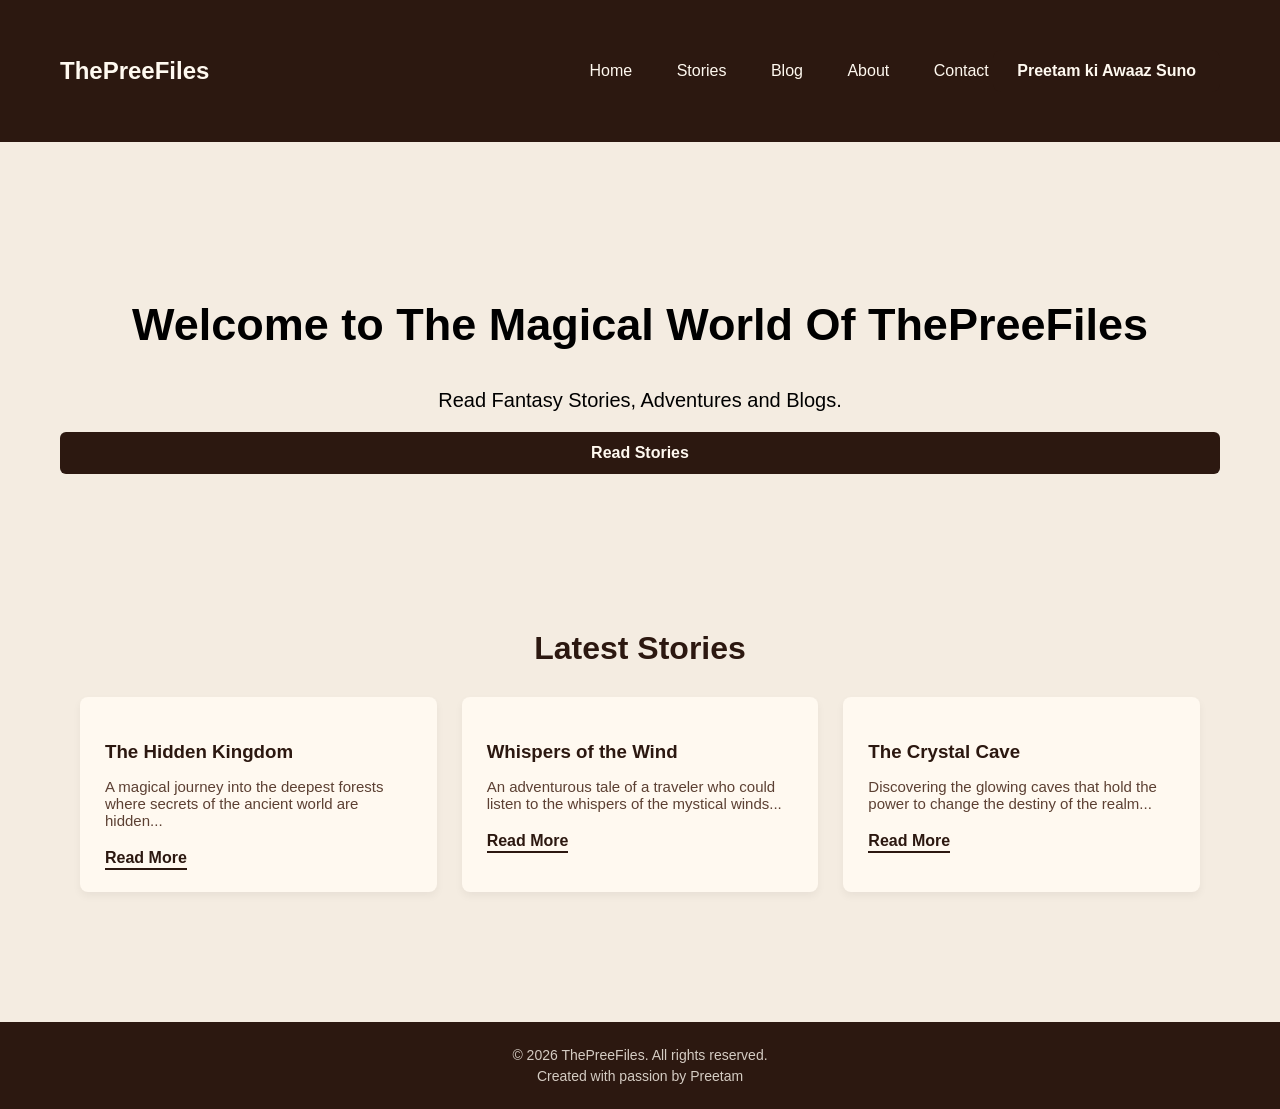
<file: index.html>
<!DOCTYPE html>
<html lang="en">
<head>
    <meta charset="UTF-8">
    <meta name="google-site-verification" content="Wz0TcqTq2bNa3mT2o7q4ZZtHA3TYbvqgZspTelsEW-A" />
    <meta name="viewport" content="width=device-width, initial-scale=1.0">
    <title>ThePreeFiles</title>

    <link rel="stylesheet" href="style.css">
</head>
<body>

    <header>
        <h1>ThePreeFiles</h1>
        <nav class="navbar">
            <a href="home.html">Home</a>
            <a href="stories.html">Stories</a>
            <a href="blog.html">Blog</a>
            <a href="about.html">About</a>
            <a href="contact.html">Contact</a>
            <button id="greet-btn" onclick="sayNamaskar()">Preetam ki Awaaz Suno</button>
        </nav>
    </header>

    <main>
        
<section class="hero">
    <h2>Welcome to The Magical World Of ThePreeFiles</h2>
    <p>Read Fantasy Stories, Adventures and Blogs.</p>
    <button onclick="window.location.href='stories.html'" class="submit-btn">Read Stories</button>
</section>
<section class="stories-section">
    <h2>Latest Stories</h2>
    <div class="story-grid">
        <!-- Story Card 1 -->
        <div class="story-card">
            <h3>The Hidden Kingdom</h3>
            <p>A magical journey into the deepest forests where secrets of the ancient world are hidden...</p>
            <a href="STORY1.HTML" class="read-more">Read More</a>
        </div>

        <!-- Story Card 2 -->
        <div class="story-card">
            <h3>Whispers of the Wind</h3>
            <p>An adventurous tale of a traveler who could listen to the whispers of the mystical winds...</p>
            <a href="#" class="read-more">Read More</a>
        </div>

        <!-- Story Card 3 -->
        <div class="story-card">
            <h3>The Crystal Cave</h3>
            <p>Discovering the glowing caves that hold the power to change the destiny of the realm...</p>
            <a href="#" class="read-more">Read More</a>
        </div>
    </div>
</section>
    </main>

    <script src="script.js"></script>
<footer>
    <p>&copy; 2026 ThePreeFiles. All rights reserved.</p>
    <p>Created with passion by Preetam</p>
</footer>

</body>
</html>
</file>
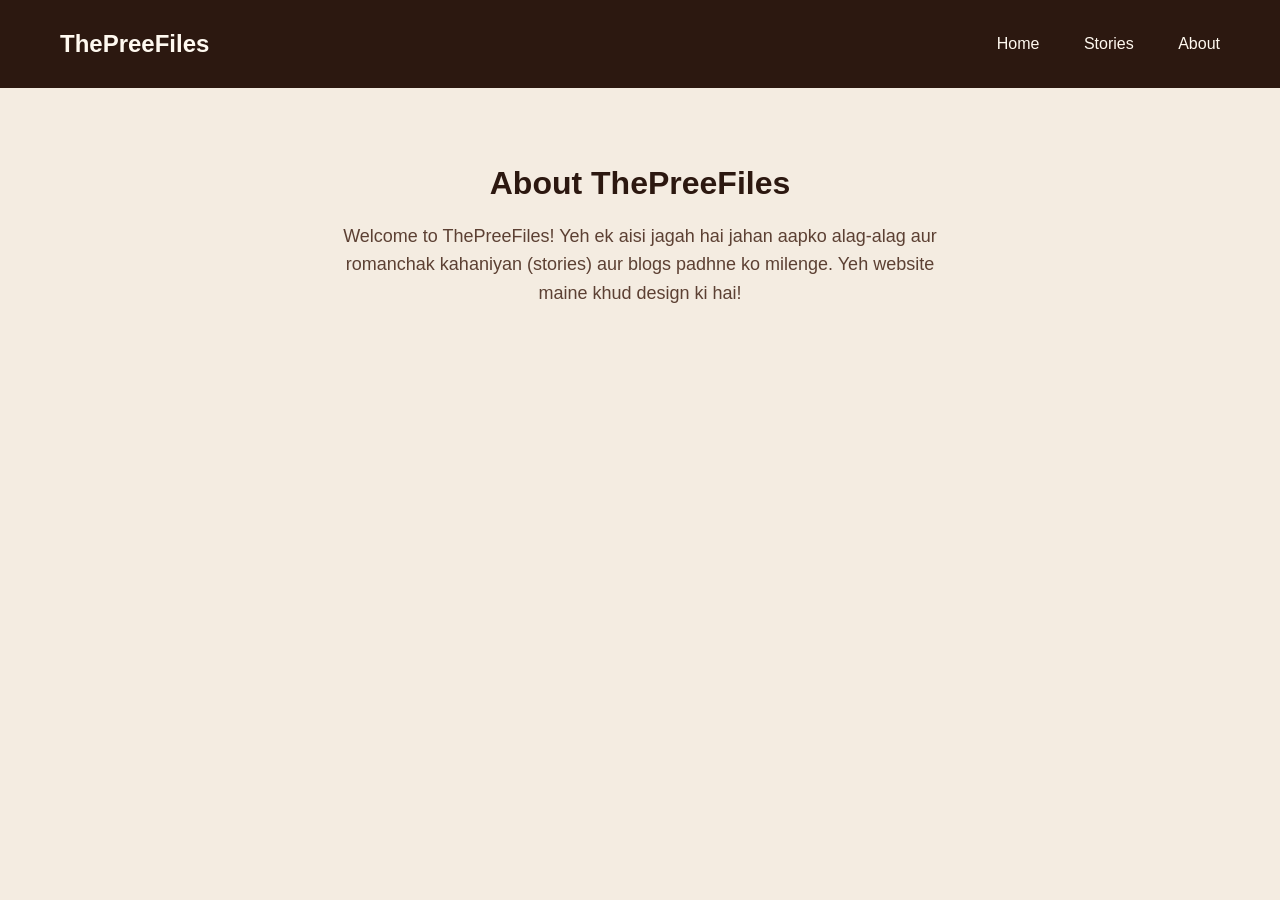
<file: about.html>
<!DOCTYPE html>
<html lang="en">
<head>
    <meta charset="UTF-8">
    <title>About - ThePreeFiles</title>
    <link rel="stylesheet" href="style.css">
</head>
<body>
    <header>
        <h1>ThePreeFiles</h1>
        <nav class="navbar">
            <a href="index.html">Home</a>
            <a href="stories.html">Stories</a>
            <a href="about.html">About</a>
        </nav>
    </header>

    <main style="padding: 50px 40px; text-align: center;">
        <h2 style="color: #2c1810; font-size: 32px; margin-bottom: 20px;">About ThePreeFiles</h2>
        <p style="color: #5c4033; font-size: 18px; max-width: 600px; margin: 0 auto; line-height: 1.6;">
            Welcome to ThePreeFiles! Yeh ek aisi jagah hai jahan aapko alag-alag aur romanchak kahaniyan (stories) aur blogs padhne ko milenge. Yeh website maine khud design ki hai!
        </p>
    </main>
</body>
</html>
</file>
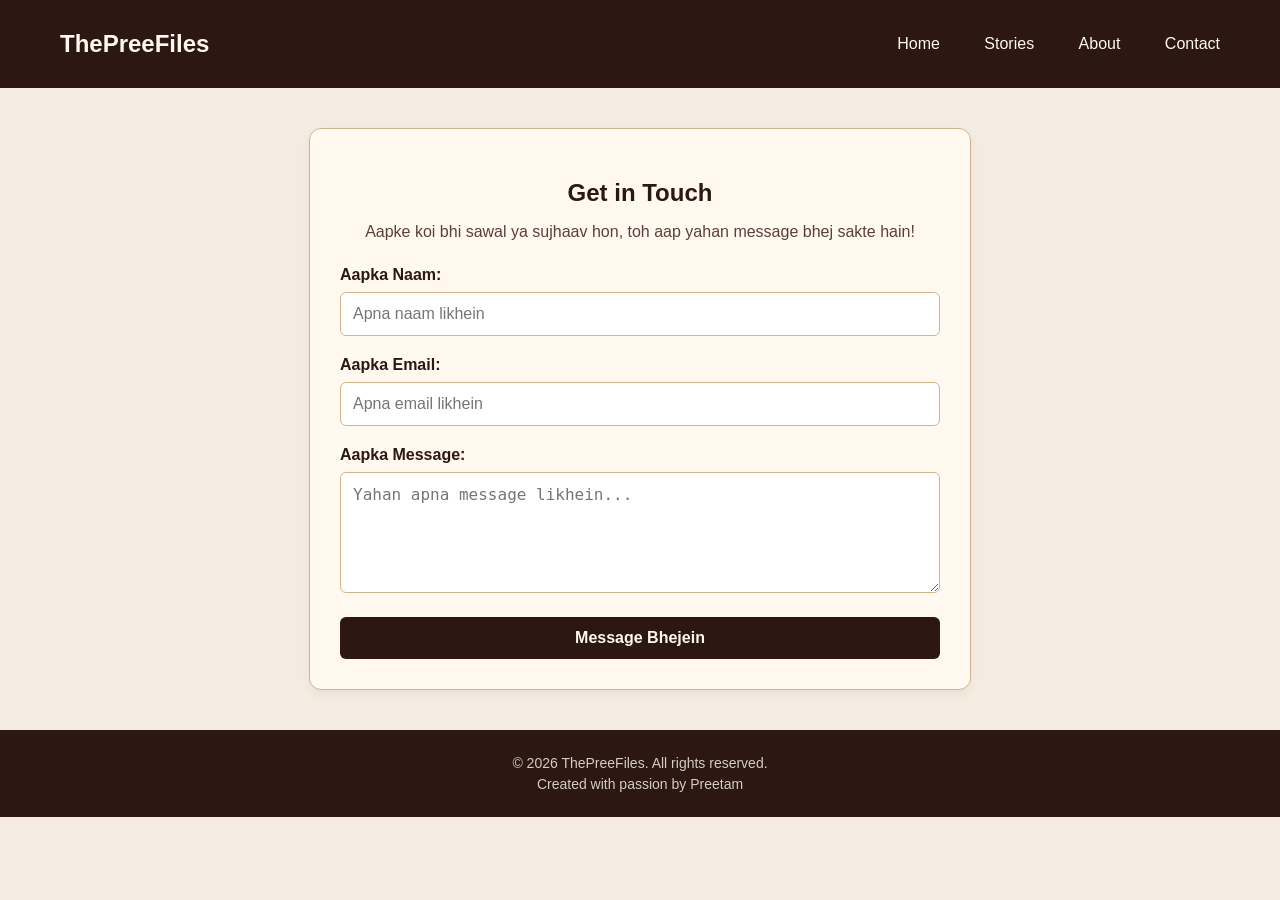
<file: contact.html>
<!DOCTYPE html>
<html lang="en">
<head>
    <meta charset="UTF-8">
    <title>Contact Us - ThePreeFiles</title>
    <link rel="stylesheet" href="style.css">
</head>
<body>
    <!-- Header aur Navbar -->
    <header>
        <h1>ThePreeFiles</h1>
        <nav class="navbar">
            <a href="index.html">Home</a>
            <a href="stories.html">Stories</a>
            <a href="about.html">About</a>
            <a href="contact.html">Contact</a>
        </nav>
    </header>

    <!-- Contact Form Section -->
    <main class="contact-section">
        <h2>Get in Touch</h2>
        <p>Aapke koi bhi sawal ya sujhaav hon, toh aap yahan message bhej sakte hain!</p>
        
        <form  id="contactform" class="contact-form" action="https://formspree.io/f/mlgqavlr" method="POST">
            <div class="form-group">
                <label for="name">Aapka Naam:</label>
                <input type="text" id="name" name='name' placeholder="Apna naam likhein" required>
            </div>

            <div class="form-group">
                <label for="email">Aapka Email:</label>
                <input type="email" id="email"name='email' placeholder="Apna email likhein" required>
            </div>

            <div class="form-group">
                <label for="message">Aapka Message:</label>
                <textarea id="message" name='message'rows="5" placeholder="Yahan apna message likhein..." required></textarea>
            </div>

            <button type="submit" class="submit-btn">Message Bhejein</button>
        </form>
    </main>

    <!-- Footer -->
    <footer>
        <p>&copy; 2026 ThePreeFiles. All rights reserved.</p>
        <p>Created with passion by Preetam</p>
    </footer>
<script>
    const form = document.getElementById('contactForm');

    form.addEventListener('submit', async function(e) {
        e.preventDefault(); 
        const formData = new FormData(form);
        const data = Object.fromEntries(formData.entries());

        try {
            const response = await fetch('https://formspree.io/f/mlgqavlr', {
                method: 'POST',
                headers: {
                    'Content-Type': 'application/json',
                    'Accept': 'application/json'
                },
                body: JSON.stringify(data)
            });

            if (response.ok) {
                alert('Aapka message safaltaपूर्वक bhej diya gaya hai!');
                form.reset();
            } else {
                alert('Kuch gadbad ho gayi, kripya dubara koshish karein.');
            }
        } catch (error) {
            alert('Error: Message nahi bhej paya.');
        }
    });
</script>
</body>
</html>
</file>
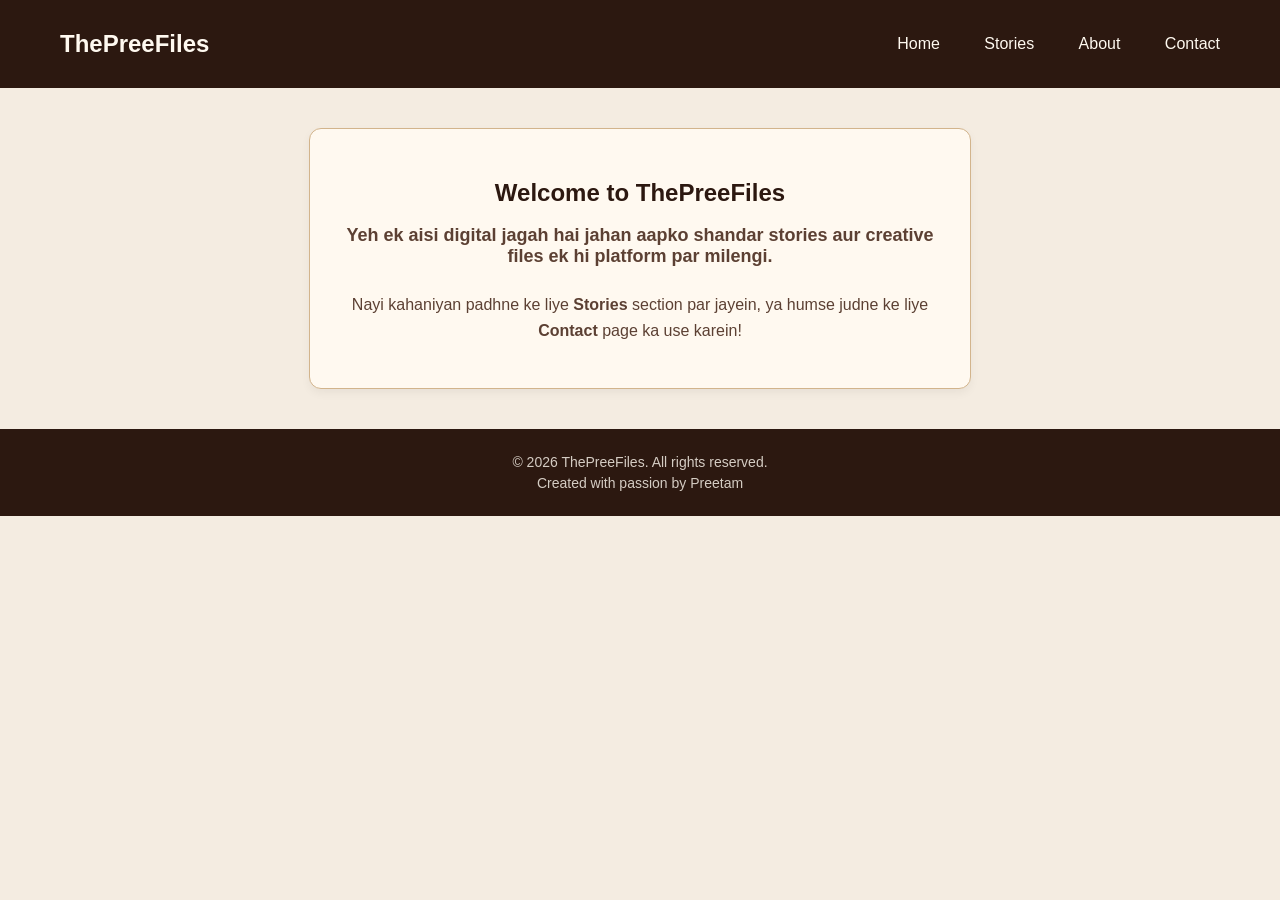
<file: home.html>
<!DOCTYPE html>
<html lang="en">
<head>
    <meta charset="UTF-8">
    <title>Home - ThePreeFiles</title>
    <link rel="stylesheet" href="style.css">
</head>
<body>
    <!-- Header aur Navbar -->
    <header>
        <h1>ThePreeFiles</h1>
        <nav class="navbar">
            <a href="index.html">Home</a>
            <a href="stories.html">Stories</a>
            <a href="about.html">About</a>
            <a href="contact.html">Contact</a>
        </nav>
    </header>

    <!-- Home Section / Hero Content -->
    <main class="contact-section">
        <h2>Welcome to ThePreeFiles</h2>
        <p class="about-intro">Yeh ek aisi digital jagah hai jahan aapko shandar stories aur creative files ek hi platform par milengi.</p>
        
        <div class="about-content">
            <p>Nayi kahaniyan padhne ke liye <strong>Stories</strong> section par jayein, ya humse judne ke liye <strong>Contact</strong> page ka use karein!</p>
        </div>
    </main>

    <!-- Footer -->
    <footer>
        <p>&copy; 2026 ThePreeFiles. All rights reserved.</p>
        <p>Created with passion by Preetam</p>
    </footer>
</body>
</html>
</file>
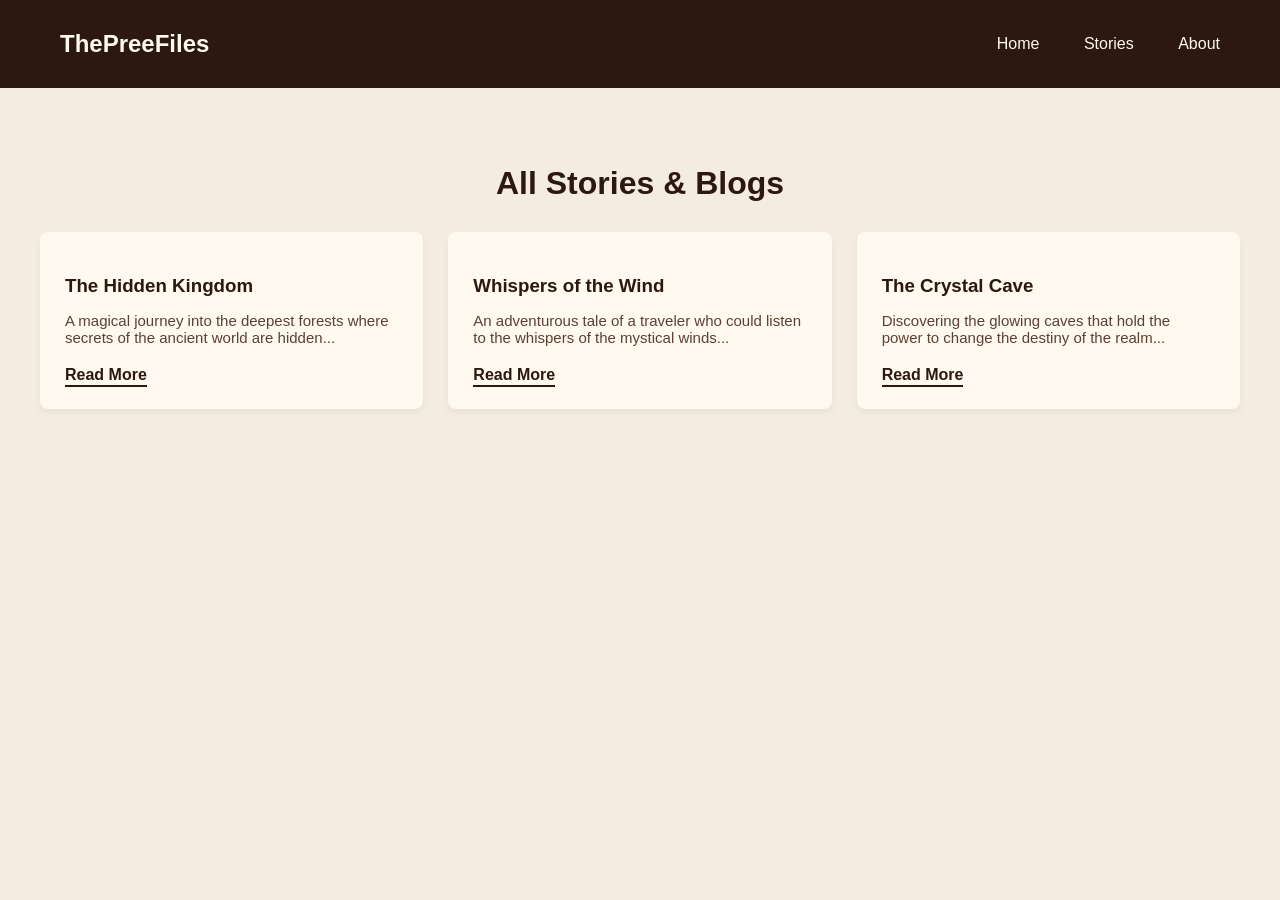
<file: stories.html>
<!DOCTYPE html>
<html lang="en">
<head>
    <meta charset="UTF-8">
    <title>All Stories - ThePreeFiles</title>
    <link rel="stylesheet" href="style.css">
</head>
<body>
    <header>
        <h1>ThePreeFiles</h1>
        <nav class="navbar">
            <a href="index.html">Home</a>
            <a href="stories.html">Stories</a>
            <a href="about.html">About</a>
        </nav>
    </header>

    <main class="stories-section">
        <h2>All Stories & Blogs</h2>
        <div class="story-grid">
            <div class="story-card">
                <h3>The Hidden Kingdom</h3>
                <p>A magical journey into the deepest forests where secrets of the ancient world are hidden...</p>
                <a href="STORY1.HTML" class="read-more">Read More</a>
            </div>
            <div class="story-card">
                <h3>Whispers of the Wind</h3>
                <p>An adventurous tale of a traveler who could listen to the whispers of the mystical winds...</p>
                <a href="STORY2.HTML" class="read-more">Read More</a>
            </div>
            <div class="story-card">
                <h3>The Crystal Cave</h3>
                <p>Discovering the glowing caves that hold the power to change the destiny of the realm...</p>
                <a href="STORY3.HTML" class="read-more">Read More</a>
            </div>
        </div>
    </main>
</body>
</html>
</file>
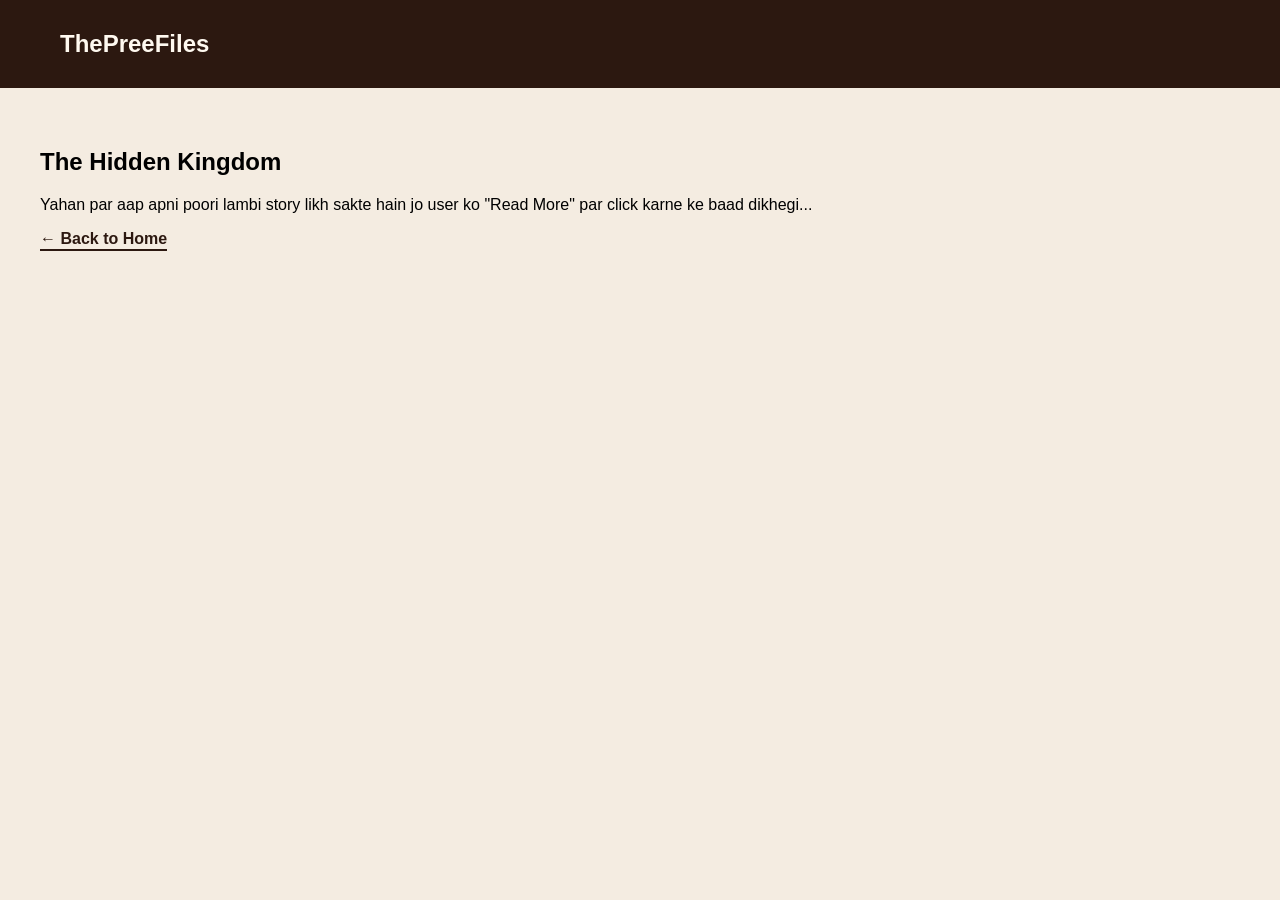
<file: STORY1.HTML>
<!DOCTYPE html>
<html lang="en">
<head>
    <meta charset="UTF-8">
    <title>The Hidden Kingdom - ThePreeFiles</title>
    <link rel="stylesheet" href="style.css">
</head>
<body>
    <header>
        <h1>ThePreeFiles</h1>
    </header>

    <main style="padding: 40px; text-align: left;">
        <h2>The Hidden Kingdom</h2>
        <p>Yahan par aap apni poori lambi story likh sakte hain jo user ko "Read More" par click karne ke baad dikhegi...</p>
        <a href="index.html" class="read-more">← Back to Home</a>
    </main>
</body>
</html>
</file>
<file: style.css>
#greet-btn {
    background-color: #2c1810;
    color: #fff9f0;
    border: none;
    padding: 12px 24px;
    font-size: 16px;
    font-weight: bold;
    border-radius: 8px;
    cursor: pointer;
    margin: 20px 0;
    transition: 0.3s ease;
}

#greet-btn:hover {
    background-color: #5c4033;
    transform: scale(1.05);
}body{
    margin:0;
    font-family:Arial,sans-serif;
    background-color:#f4ece1;
}

header{
    background:#000;
    color:skyblue;
    padding:20px 40px;
    display:flex;
    justify-content:space-between;
    align-items:center;
}

nav a{
    color:white;
    text-decoration:none;
    margin-left:20px;
    font-size:18px;
    transition:0.3s;
}

nav a:hover{
    color:#f4ece1;
}
main{
    padding:40px;
}.hero{
    text-align:center;
    padding:80px 20px;
}

.hero h2{
    font-size:45px;
}

.hero p{
    font-size:20px;
}

button{
    padding:12px 25px;
    font-size:18px;
    cursor:pointer;
}
.stories-section {
    padding: 50px 40px;
    text-align: center;
}

.stories-section h2 {
    font-size: 32px;
    color: #2c1810;
    margin-bottom: 30px;
}

.story-grid {
    display: grid;
    grid-template-columns: repeat(auto-fit, minmax(280px, 1fr));
    gap: 25px;
}

.story-card {
    background-color: #fff9f0; /* Thoda lighter cream box background */
    padding: 25px;
    border-radius: 8px;
    box-shadow: 0 4px 8px rgba(0, 0, 0, 0.05);
    text-align: left;
    transition: transform 0.3s ease;
}

.story-card:hover {
    transform: translateY(-5px); /* Jab mouse le jayein toh card thoda upar uthega */
}

.story-card h3 {
    color: #2c1810;
    margin-bottom: 10px;
}

.story-card p {
    color: #5c4033;
    font-size: 15px;
    margin-bottom: 20px;
}

.read-more {
    color: #2c1810;
    font-weight: bold;
    text-decoration: none;
    border-bottom: 2px solid #2c1810;
    padding-bottom: 2px;
}

.read-more:hover {
    color: #8b5a2b;
    border-color: #8b5a2b;
}
header {
    background-color: #2c1810;
    color: #fff9f0;
    padding: 30px 60px;
    display: flex;
    justify-content: space-between;
    align-items: center;
}

header h1 {
    margin: 0;
    font-size: 24px;
}

.navbar a {
    color: #fff9f0;
    text-decoration: none;
    margin-left: 40px;
    font-size: 16px;
    font-weight: 500;
}

.navbar a:hover {
    color: #d2b48c;
}
footer {
    background-color: #2c1810;
    color: #fff9f0;
    text-align: center;
    padding: 20px;
    margin-top: 40px;
    font-size: 14px;
}

footer p {
    margin: 5px 0;
    opacity: 0.8;
}
/* Contact Page Styling */
.contact-section {
    max-width: 600px;
    margin: 40px auto;
    padding: 30px;
    background-color: #fff9f0; /* Aapki website ke theme ke hisab se soft background */
    border: 1px solid #d2b48c;
    border-radius: 12px;
    box-shadow: 0 4px 10px rgba(0, 0, 0, 0.05);
    text-align: center;
}

.contact-section h2 {
    color: #2c1810;
    margin-bottom: 10px;
}

.contact-section p {
    color: #5c4033;
    margin-bottom: 25px;
}

.contact-form {
    text-align: left;
}

.form-group {
    margin-bottom: 20px;
}

.form-group label {
    display: block;
    font-weight: bold;
    color: #2c1810;
    margin-bottom: 8px;
}

.form-group input, 
.form-group textarea {
    width: 100%;
    padding: 12px;
    border: 1px solid #d2b48c;
    border-radius: 6px;
    font-size: 16px;
    background-color: #ffffff;
    box-sizing: border-box; /* Isse box screen se bahar nahi jayega */
}

.form-group input:focus, 
.form-group textarea:focus {
    outline: none;
    border-color: #2c1810;
    box-shadow: 0 0 5px rgba(44, 24, 16, 0.2);
}

.submit-btn {
    background-color: #2c1810;
    color: #fff9f0;
    border: none;
    padding: 12px 25px;
    font-size: 16px;
    font-weight: bold;
    border-radius: 6px;
    cursor: pointer;
    transition: 0.3s ease;
    width: 100%;
}

.submit-btn:hover {
    background-color: #5c4033;
}
/* About Page Styling */
.about-section {
    max-width: 800px;
    margin: 40px auto;
    padding: 30px;
    background-color: #fff9f0;
    border: 1px solid #d2b48c;
    border-radius: 12px;
    box-shadow: 0 4px 10px rgba(0, 0, 0, 0.05);
    text-align: left;
}

.about-section h2 {
    color: #2c1810;
    text-align: center;
    margin-bottom: 15px;
}

.about-intro {
    font-size: 18px;
    color: #5c4033;
    text-align: center;
    margin-bottom: 30px;
    font-weight: bold;
}

.about-content h3 {
    color: #2c1810;
    margin-top: 25px;
    margin-bottom: 10px;
    border-bottom: 2px solid #d2b48c;
    padding-bottom: 5px;
}

.about-content p {
    color: #5c4033;
    line-height: 1.6;
    font-size: 16px;
    margin-bottom: 15px;
}
.hero-btn {
    display: inline-block;
    width: auto; /* Isse button sirf utni hi jagah lega jitna text hai */
    padding: 10px 25px; /* Upar-neeche aur aage-piche ki padding */
    background-color: #2c1810;
    color: #fff9f0;
    text-decoration: none;
    border-radius: 6px;
    font-weight: bold;
    text-align: center;
}

.hero-btn:hover {
    background-color: #5c4033;
}
</file>
